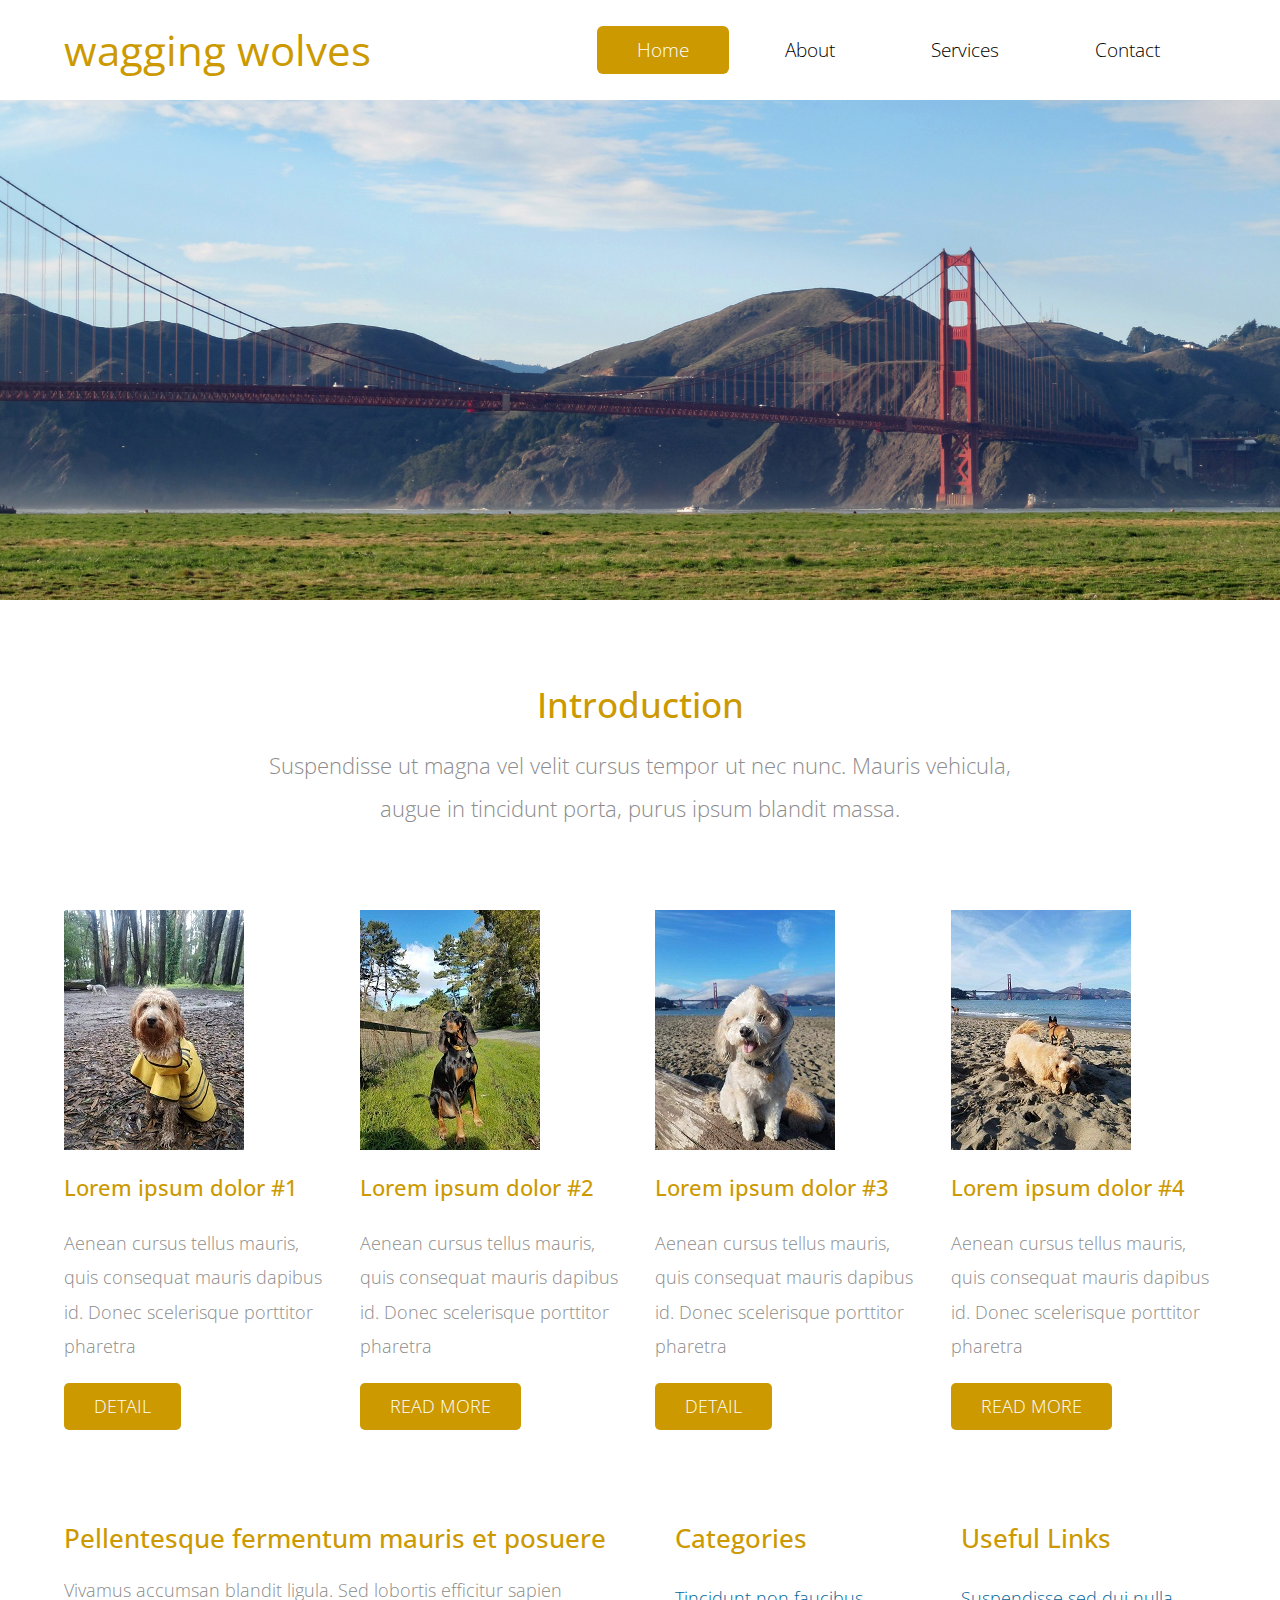
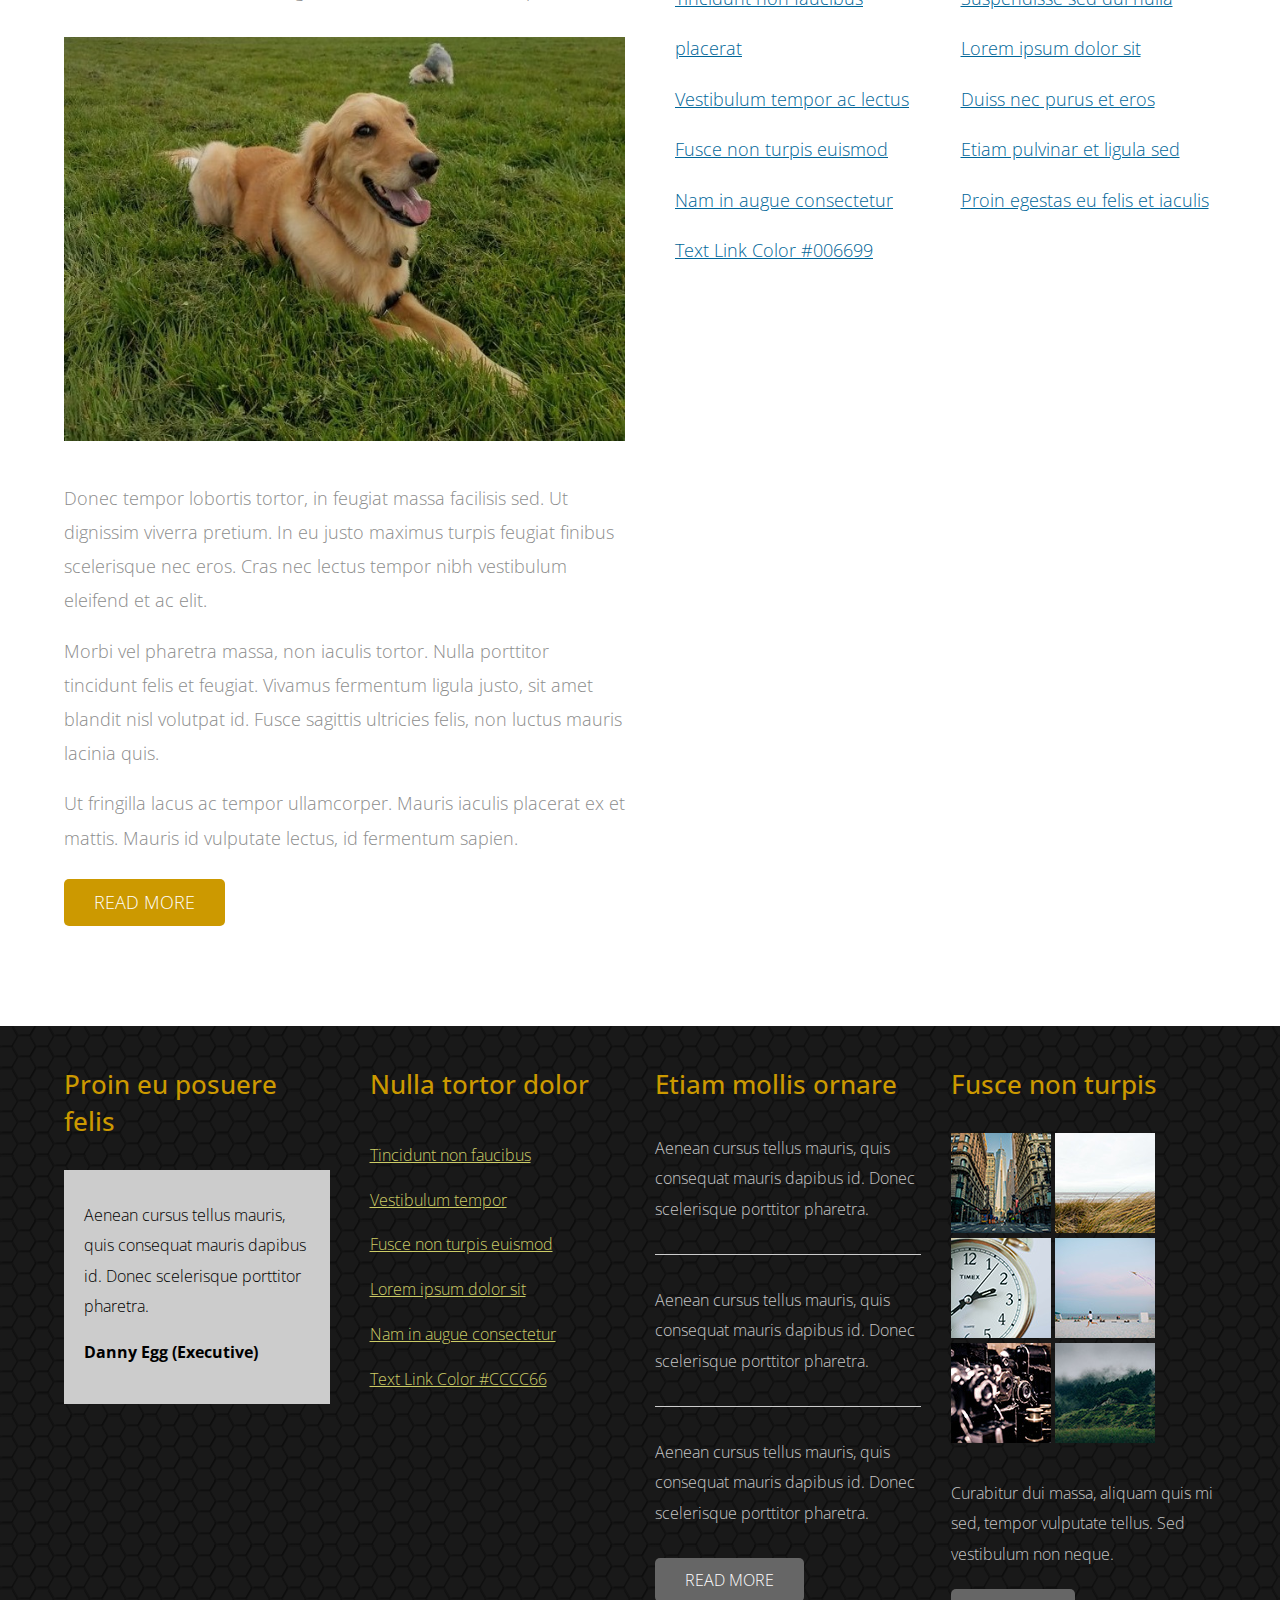
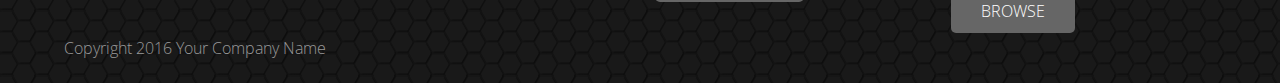
<file: index.html>
<!DOCTYPE html>
<html>
<head>
    <meta charset="utf-8">
    <meta http-equiv="X-UA-Compatible" content="IE=edge">
    <meta name="viewport" content="width=device-width, initial-scale=1">

    <title>Classic - Responsive Bootstrap 4.0 Template</title>
<!--
Classic Template
http://www.templatemo.com/tm-488-classic
-->
    <!-- load stylesheets -->
    <link rel="stylesheet" href="https://fonts.googleapis.com/css?family=Open+Sans:300,400">  <!-- Google web font "Open Sans" -->
    <link rel="stylesheet" href="css/bootstrap.min.css">                                      <!-- Bootstrap style -->
    <link rel="stylesheet" href="css/templatemo-style.css">                                   <!-- Templatemo style -->
    <link rel="stylesheet" href="https://use.fontawesome.com/releases/v5.8.0/css/all.css" integrity="sha384-Mmxa0mLqhmOeaE8vgOSbKacftZcsNYDjQzuCOm6D02luYSzBG8vpaOykv9lFQ51Y" crossorigin="anonymous">



    <!-- HTML5 shim and Respond.js for IE8 support of HTML5 elements and media queries -->
    <!-- WARNING: Respond.js doesn't work if you view the page via file:// -->
        <!--[if lt IE 9]>
          <script src="https://oss.maxcdn.com/html5shiv/3.7.2/html5shiv.min.js"></script>
          <script src="https://oss.maxcdn.com/respond/1.4.2/respond.min.js"></script>
          <![endif]-->
</head>

    <body>

        <div class="tm-header">
            <div class="container-fluid">
                <div class="tm-header-inner">
                    <a href="#" class="navbar-brand tm-site-name"><i class="fas fa-paw"></i> wagging wolves</a>

                    <!-- navbar -->
                    <nav class="navbar tm-main-nav">

                        <button class="navbar-toggler hidden-md-up" type="button" data-toggle="collapse" data-target="#tmNavbar">
                            &#9776;
                        </button>

                        <div class="collapse navbar-toggleable-sm" id="tmNavbar">
                            <ul class="nav navbar-nav">
                                <li class="nav-item active">
                                    <a href="index.html" class="nav-link">Home</a>
                                </li>
                                <li class="nav-item">
                                    <a href="about.html" class="nav-link">About</a>
                                </li>
                                <li class="nav-item">
                                    <a href="services.html" class="nav-link">Services</a>
                                </li>
                                <li class="nav-item">
                                    <a href="contact.html" class="nav-link">Contact</a>
                                </li>
                            </ul>
                        </div>

                    </nav>

                </div>
            </div>
        </div>

        <div class="tm-home-img-container">
            <img src="img/tm-home-img.jpg" alt="Image" class="hidden-lg-up img-fluid">
        </div>

        <section class="tm-section">
            <div class="container-fluid">
                <div class="row">
                    <div class="col-xs-12 col-sm-12 col-md-12 col-lg-12 text-xs-center">
                        <h2 class="tm-gold-text tm-title">Introduction</h2>
                        <p class="tm-subtitle">Suspendisse ut magna vel velit cursus tempor ut nec nunc. Mauris vehicula, augue in tincidunt porta, purus ipsum blandit massa.</p>
                    </div>
                </div>
                <div class="row">
                    <div class="col-xs-12 col-sm-6 col-md-6 col-lg-3 col-xl-3">

                        <div class="tm-content-box">
                            <img src="img/dog_180x240_1.jpg" alt="Image" class="tm-margin-b-20 img-fluid">
                            <h4 class="tm-margin-b-20 tm-gold-text">Lorem ipsum dolor #1</h4>
                            <p class="tm-margin-b-20">Aenean cursus tellus mauris, quis
                            consequat mauris dapibus id. Donec
                            scelerisque porttitor pharetra</p>
                            <a href="#" class="tm-btn text-uppercase">Detail</a>
                        </div>

                    </div>

                    <div class="col-xs-12 col-sm-6 col-md-6 col-lg-3 col-xl-3">

                        <div class="tm-content-box">
                            <img src="img/dog_180x240_2.jpg" alt="Image" class="tm-margin-b-20 img-fluid">
                            <h4 class="tm-margin-b-20 tm-gold-text">Lorem ipsum dolor #2</h4>
                            <p class="tm-margin-b-20">Aenean cursus tellus mauris, quis
                            consequat mauris dapibus id. Donec
                            scelerisque porttitor pharetra</p>
                            <a href="#" class="tm-btn text-uppercase">Read More</a>
                        </div>

                    </div>

                    <div class="col-xs-12 col-sm-6 col-md-6 col-lg-3 col-xl-3">

                        <div class="tm-content-box">
                            <img src="img/dog_180x240_3.jpg" alt="Image" class="tm-margin-b-20 img-fluid">
                            <h4 class="tm-margin-b-20 tm-gold-text">Lorem ipsum dolor #3</h4>
                            <p class="tm-margin-b-20">Aenean cursus tellus mauris, quis
                            consequat mauris dapibus id. Donec
                            scelerisque porttitor pharetra</p>
                            <a href="#" class="tm-btn text-uppercase">Detail</a>
                        </div>

                    </div>

                    <div class="col-xs-12 col-sm-6 col-md-6 col-lg-3 col-xl-3">

                        <div class="tm-content-box">
                            <img src="img/dog_180x240_4.jpg" alt="Image" class="tm-margin-b-20 img-fluid">
                            <h4 class="tm-margin-b-20 tm-gold-text">Lorem ipsum dolor #4</h4>
                            <p class="tm-margin-b-20">Aenean cursus tellus mauris, quis
                            consequat mauris dapibus id. Donec
                            scelerisque porttitor pharetra</p>
                            <a href="#" class="tm-btn text-uppercase">Read More</a>
                        </div>

                    </div>
                </div> <!-- row -->

                <div class="row tm-margin-t-big">
                    <div class="col-xs-12 col-sm-12 col-md-12 col-lg-6 col-xl-6">
                        <div class="tm-2-col-left">

                            <h3 class="tm-gold-text tm-title">Pellentesque fermentum mauris et posuere</h3>
                            <p class="tm-margin-b-30">Vivamus accumsan blandit ligula. Sed lobortis efficitur sapien</p>
                            <img src="img/dog_660x475.jpg" alt="Image" class="tm-margin-b-40 img-fluid">
                            <p>
                                Donec tempor lobortis tortor, in feugiat massa facilisis sed. Ut dignissim viverra pretium. In eu justo maximus turpis feugiat finibus scelerisque nec eros. Cras nec lectus tempor nibh vestibulum eleifend et ac elit.
                            </p>
                            <p>Morbi vel pharetra massa, non iaculis tortor. Nulla porttitor tincidunt felis et feugiat. Vivamus fermentum ligula justo, sit amet blandit nisl volutpat id. Fusce sagittis ultricies felis, non luctus mauris lacinia quis.</p>
                            <p class="m-b-2"> Ut fringilla lacus ac tempor ullamcorper. Mauris iaculis placerat ex et mattis. Mauris id vulputate lectus, id fermentum sapien.
                            </p>
                            <a href="#" class="tm-btn text-uppercase">Read More</a>

                        </div>
                    </div>

                    <div class="col-xs-12 col-sm-12 col-md-12 col-lg-6 col-xl-6">

                        <div class="tm-2-col-right">

                            <div class="tm-2-rows-md-swap">
                                <div class="tm-overflow-auto row tm-2-rows-md-down-2">
                                    <div class="col-xs-12 col-sm-6 col-md-6 col-lg-6 col-xl-6">
                                        <h3 class="tm-gold-text tm-title">
                                            Categories
                                        </h3>
                                        <nav>
                                            <ul class="nav">
                                                <li><a href="#" class="tm-text-link">Tincidunt non faucibus placerat</a></li>
                                                <li><a href="#" class="tm-text-link">Vestibulum tempor ac lectus</a></li>
                                                <li><a href="#" class="tm-text-link">Fusce non turpis euismod</a></li>
                                                <li><a href="#" class="tm-text-link">Nam in augue consectetur</a></li>
                                                <li><a href="#" class="tm-text-link">Text Link Color #006699</a></li>
                                            </ul>
                                        </nav>
                                    </div> <!-- col -->

                                    <div class="col-xs-12 col-sm-6 col-md-6 col-lg-6 col-xl-6 tm-xs-m-t">
                                        <h3 class="tm-gold-text tm-title">
                                            Useful Links
                                        </h3>
                                        <nav>
                                            <ul class="nav">
                                                <li><a href="#" class="tm-text-link">Suspendisse sed dui nulla</a></li>
                                                <li><a href="#" class="tm-text-link">Lorem ipsum dolor sit</a></li>
                                                <li><a href="#" class="tm-text-link">Duiss nec purus et eros</a></li>
                                                <li><a href="#" class="tm-text-link">Etiam pulvinar et ligula sed</a></li>
                                                <li><a href="#" class="tm-text-link">Proin egestas eu felis et iaculis</a></li>
                                            </ul>
                                        </nav>
                                    </div> <!-- col -->
                                </div>


                            </div>

                        </div>

                    </div>
                </div> <!-- row -->

            </div>
        </section>

        <footer class="tm-footer">
            <div class="container-fluid">
                <div class="row">

                    <div class="col-xs-12 col-sm-6 col-md-6 col-lg-3 col-xl-3">

                        <div class="tm-footer-content-box">
                            <h3 class="tm-gold-text tm-title tm-footer-content-box-title">Proin eu posuere felis</h3>
                            <div class="tm-gray-bg">
                                <p>Aenean cursus tellus mauris, quis consequat mauris dapibus id. Donec scelerisque porttitor pharetra.</p>
                                <p><strong>Danny Egg (Executive)</strong></p>
                            </div>
                        </div>

                    </div>

                    <div class="col-xs-12 col-sm-6 col-md-6 col-lg-3 col-xl-3">
                        <div class="tm-footer-content-box tm-footer-links-container">

                            <h3 class="tm-gold-text tm-title tm-footer-content-box-title">Nulla tortor dolor</h3>
                            <nav>
                                <ul class="nav">
                                    <li><a href="#" class="tm-footer-link">Tincidunt non faucibus</a></li>
                                    <li><a href="#" class="tm-footer-link">Vestibulum tempor</a></li>
                                    <li><a href="#" class="tm-footer-link">Fusce non turpis euismod</a></li>
                                    <li><a href="#" class="tm-footer-link">Lorem ipsum dolor sit</a></li>
                                    <li><a href="#" class="tm-footer-link">Nam in augue consectetur</a></li>
                                    <li><a href="#" class="tm-footer-link">Text Link Color #CCCC66</a></li>
                                </ul>
                            </nav>

                        </div>

                    </div>

                    <!-- Add the extra clearfix for only the required viewport
                        http://stackoverflow.com/questions/24590222/bootstrap-3-grid-with-different-height-in-each-item-is-it-solvable-using-only
                    -->
                    <div class="clearfix hidden-lg-up"></div>

                    <div class="col-xs-12 col-sm-6 col-md-6 col-lg-3 col-xl-3">

                        <div class="tm-footer-content-box">

                            <h3 class="tm-gold-text tm-title tm-footer-content-box-title">Etiam mollis ornare</h3>
                            <p class="tm-margin-b-30">Aenean cursus tellus mauris, quis consequat mauris dapibus id. Donec scelerisque porttitor pharetra.</p><hr class="tm-margin-b-30">
                            <p class="tm-margin-b-30">Aenean cursus tellus mauris, quis consequat mauris dapibus id. Donec scelerisque porttitor pharetra.</p><hr class="tm-margin-b-30">
                            <p class="tm-margin-b-30">Aenean cursus tellus mauris, quis consequat mauris dapibus id. Donec scelerisque porttitor pharetra.</p>
                            <a href="#" class="tm-btn tm-btn-gray text-uppercase">Read More</a>

                        </div>

                    </div>

                    <div class="col-xs-12 col-sm-6 col-md-6 col-lg-3 col-xl-3">

                        <div class="tm-footer-content-box">

                            <h3 class="tm-gold-text tm-title tm-footer-content-box-title">Fusce non turpis</h3>
                            <div class="tm-margin-b-30">
                                <img src="img/tm-img-100x100-1.jpg" alt="Image" class="tm-footer-thumbnail">
                                <img src="img/tm-img-100x100-2.jpg" alt="Image" class="tm-footer-thumbnail">
                                <img src="img/tm-img-100x100-3.jpg" alt="Image" class="tm-footer-thumbnail">
                                <img src="img/tm-img-100x100-4.jpg" alt="Image" class="tm-footer-thumbnail">
                                <img src="img/tm-img-100x100-5.jpg" alt="Image" class="tm-footer-thumbnail">
                                <img src="img/tm-img-100x100-6.jpg" alt="Image" class="tm-footer-thumbnail">
                            </div>
                            <p class="tm-margin-b-20">Curabitur dui massa, aliquam quis mi sed, tempor vulputate tellus. Sed vestibulum non neque.</p>
                            <a href="#" class="tm-btn tm-btn-gray text-uppercase">Browse</a>

                        </div>

                    </div>


                </div>

                <div class="row">
                    <div class="col-xs-12 tm-copyright-col">
                        <p class="tm-copyright-text">Copyright 2016 Your Company Name</p>
                    </div>
                </div>
            </div>
        </footer>

        <!-- load JS files -->
        <script src="js/jquery-1.11.3.min.js"></script>             <!-- jQuery (https://jquery.com/download/) -->
        <script src="https://www.atlasestateagents.co.uk/javascript/tether.min.js"></script> <!-- Tether for Bootstrap, http://stackoverflow.com/questions/34567939/how-to-fix-the-error-error-bootstrap-tooltips-require-tether-http-github-h -->
        <script src="js/bootstrap.min.js"></script>                 <!-- Bootstrap (http://v4-alpha.getbootstrap.com/) -->

</body>
</html>
</file>
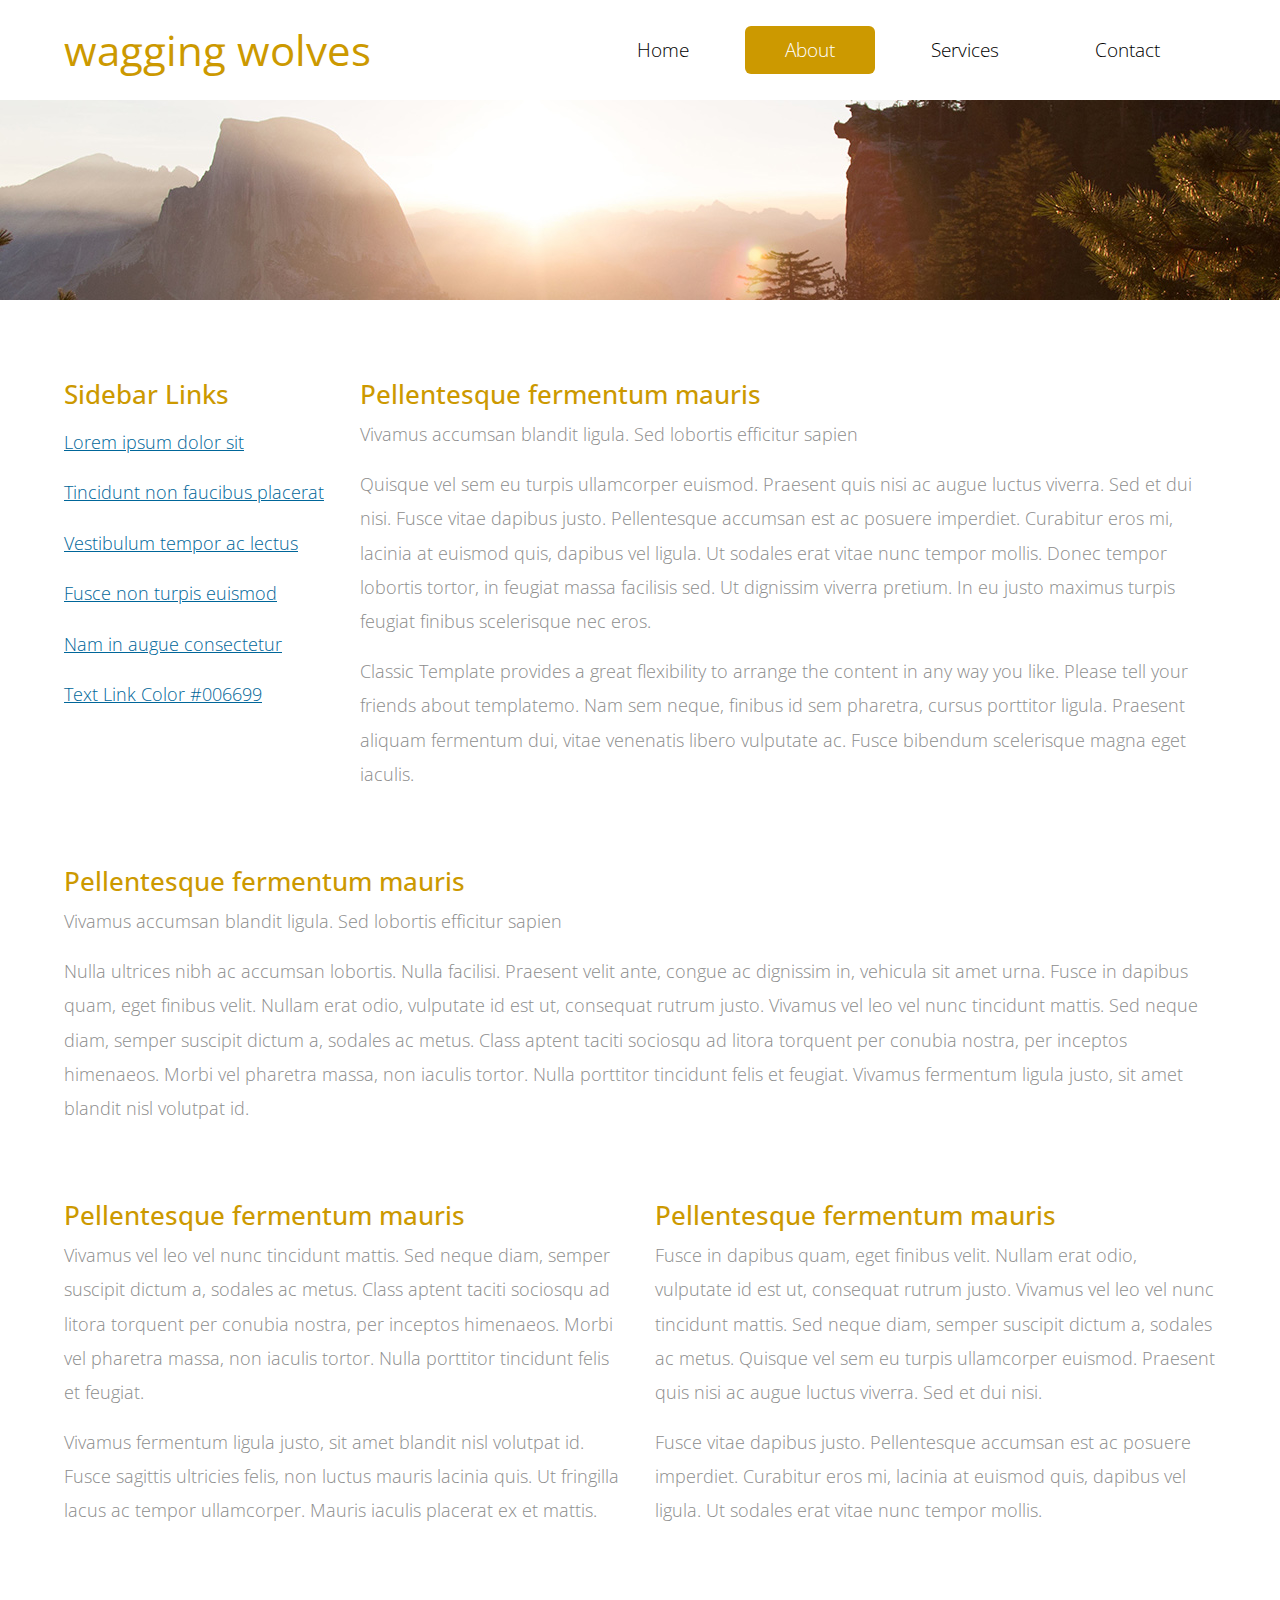
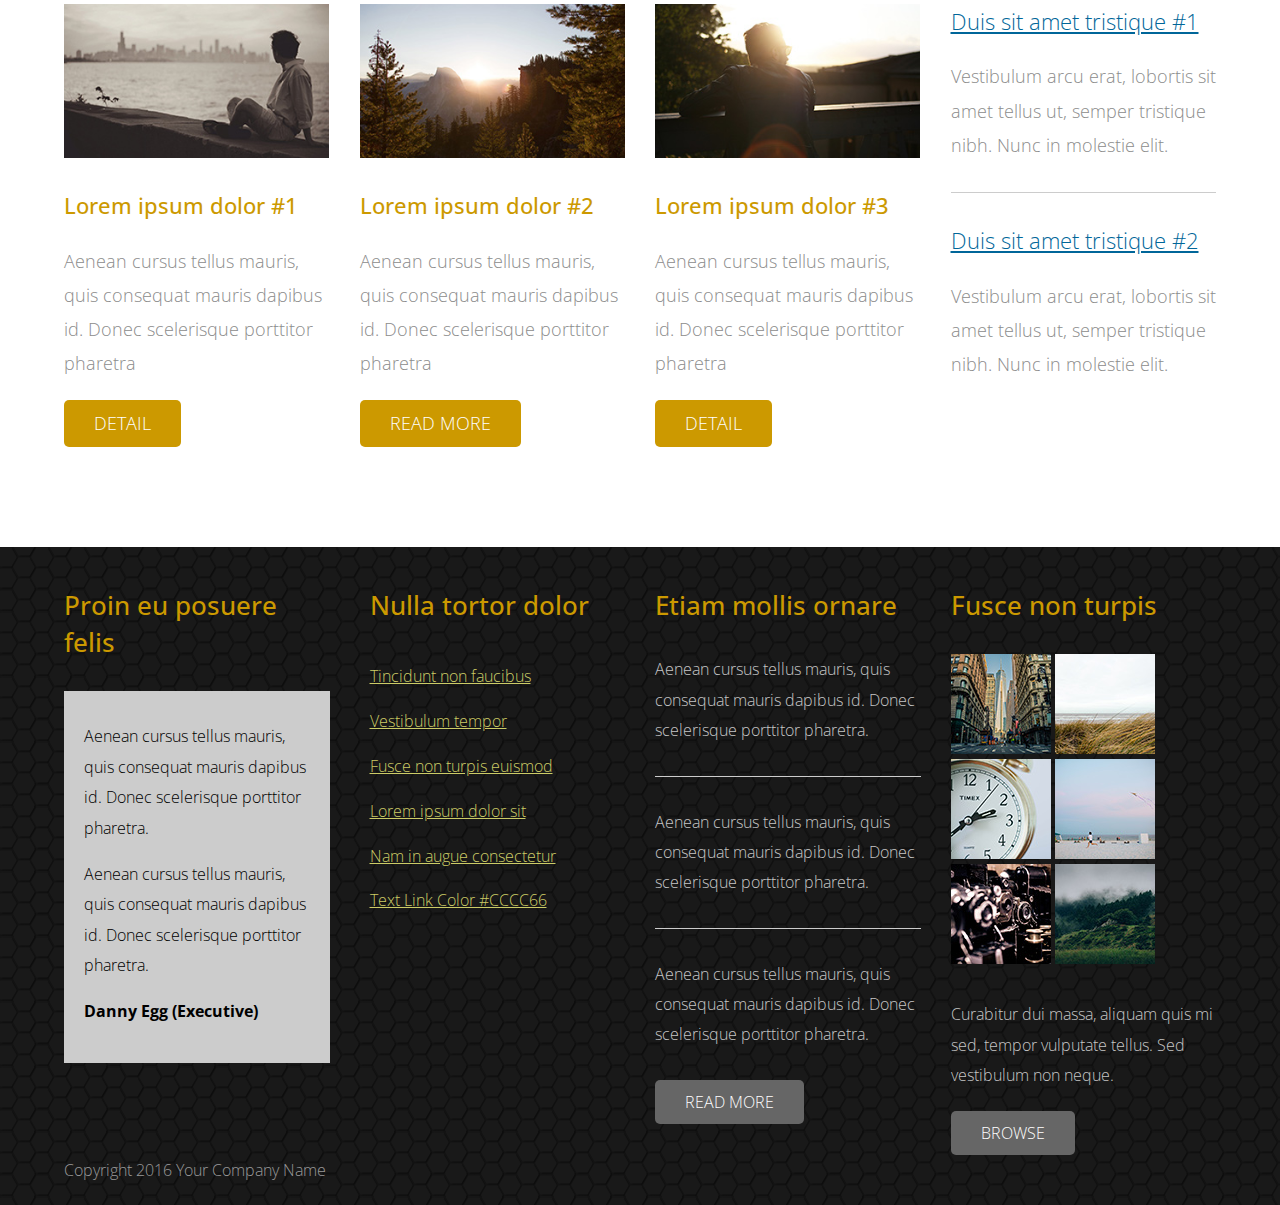
<file: about.html>
<!DOCTYPE html>
<html>
<head>
    <meta charset="utf-8">
    <meta http-equiv="X-UA-Compatible" content="IE=edge">
    <meta name="viewport" content="width=device-width, initial-scale=1">

    <title>Classic - About Page</title>
<!--
Classic Template
http://www.templatemo.com/tm-488-classic
-->
    <!-- load stylesheets -->
    <link rel="stylesheet" href="https://fonts.googleapis.com/css?family=Open+Sans:300,400">  <!-- Google web font "Open Sans" -->
    <link rel="stylesheet" href="css/bootstrap.min.css">                                      <!-- Bootstrap style -->
    <link rel="stylesheet" href="css/templatemo-style.css">                                   <!-- Templatemo style -->
    <link rel="stylesheet" href="https://use.fontawesome.com/releases/v5.8.0/css/all.css" integrity="sha384-Mmxa0mLqhmOeaE8vgOSbKacftZcsNYDjQzuCOm6D02luYSzBG8vpaOykv9lFQ51Y" crossorigin="anonymous">

    <!-- HTML5 shim and Respond.js for IE8 support of HTML5 elements and media queries -->
    <!-- WARNING: Respond.js doesn't work if you view the page via file:// -->
        <!--[if lt IE 9]>
          <script src="https://oss.maxcdn.com/html5shiv/3.7.2/html5shiv.min.js"></script>
          <script src="https://oss.maxcdn.com/respond/1.4.2/respond.min.js"></script>
          <![endif]-->
</head>

    <body>

        <div class="tm-header">
            <div class="container-fluid">
                <div class="tm-header-inner">
                    <a href="#" class="navbar-brand tm-site-name"><i class="fas fa-paw"></i> wagging wolves</a>

                    <!-- navbar -->
                    <nav class="navbar tm-main-nav">

                        <button class="navbar-toggler hidden-md-up" type="button" data-toggle="collapse" data-target="#tmNavbar">
                            &#9776;
                        </button>

                        <div class="collapse navbar-toggleable-sm" id="tmNavbar">
                            <ul class="nav navbar-nav">
                                <li class="nav-item">
                                    <a href="index.html" class="nav-link">Home</a>
                                </li>
                                <li class="nav-item active">
                                    <a href="about.html" class="nav-link">About</a>
                                </li>
                                <li class="nav-item">
                                    <a href="services.html" class="nav-link">Services</a>
                                </li>
                                <li class="nav-item">
                                    <a href="contact.html" class="nav-link">Contact</a>
                                </li>
                            </ul>
                        </div>

                    </nav>

                </div>
            </div>
        </div>

        <div class="tm-about-img-container">
        </div>

        <section class="tm-section">
            <div class="container-fluid">
                <div class="row tm-2-rows-sm-swap">
                    <div class="col-xs-12 col-sm-12 col-md-4 col-lg-3 col-xl-3 tm-2-rows-sm-down-2">

                        <h3 class="tm-gold-text">Sidebar Links</h3>

                        <nav>
                            <ul class="nav">
                                <li><a href="#" class="tm-text-link">Lorem ipsum dolor sit</a></li>
                                <li><a href="#" class="tm-text-link">Tincidunt non faucibus placerat</a></li>
                                <li><a href="#" class="tm-text-link">Vestibulum tempor ac lectus</a></li>
                                <li><a href="#" class="tm-text-link">Fusce non turpis euismod</a></li>
                                <li><a href="#" class="tm-text-link">Nam in augue consectetur</a></li>
                                <li><a href="#" class="tm-text-link">Text Link Color #006699</a></li>
                            </ul>
                        </nav>

                    </div>

                    <div class="col-xs-12 col-sm-12 col-md-8 col-lg-9 col-xl-9 tm-2-rows-sm-down-1">
                        <h3 class="tm-gold-text">Pellentesque fermentum mauris</h3>
                        <p>Vivamus accumsan blandit ligula. Sed lobortis efficitur sapien</p>
                        <p>Quisque vel sem eu turpis ullamcorper euismod. Praesent quis nisi ac augue luctus viverra. Sed et dui nisi. Fusce vitae dapibus justo. Pellentesque accumsan est ac posuere imperdiet. Curabitur eros mi, lacinia at euismod quis, dapibus vel ligula. Ut sodales erat vitae nunc tempor mollis. Donec tempor lobortis tortor, in feugiat massa facilisis sed. Ut dignissim viverra pretium. In eu justo maximus turpis feugiat finibus scelerisque nec eros.</p>
                        <p>
                        Classic Template provides a great flexibility to arrange the content in any way you like. Please tell your friends about templatemo. Nam sem neque, finibus id sem pharetra, cursus porttitor ligula. Praesent aliquam fermentum dui, vitae venenatis libero vulputate ac. Fusce bibendum scelerisque magna eget iaculis.</p>
                    </div>
                </div>

                <div class="row tm-margin-t-mid">
                    <div class="col-xs-12">
                        <h3 class="tm-gold-text">Pellentesque fermentum mauris</h3>
                        <p>Vivamus accumsan blandit ligula. Sed lobortis efficitur sapien</p>
                        <p>Nulla ultrices nibh ac accumsan lobortis. Nulla facilisi. Praesent velit ante, congue ac dignissim in, vehicula sit amet urna. Fusce in dapibus quam, eget finibus velit. Nullam erat odio, vulputate id est ut, consequat rutrum justo. Vivamus vel leo vel nunc tincidunt mattis. Sed neque diam, semper suscipit dictum a, sodales ac metus. Class aptent taciti sociosqu ad litora torquent per conubia nostra, per inceptos himenaeos. Morbi vel pharetra massa, non iaculis tortor. Nulla porttitor tincidunt felis et feugiat. Vivamus fermentum ligula justo, sit amet blandit nisl volutpat id.</p>
                    </div>
                </div>

                <div class="row tm-margin-t-mid">
                    <div class="col-xs-12 col-sm-12 col-md-6 col-lg-6 col-xl-6 tm-sm-m-b">
                        <h3 class="tm-gold-text">Pellentesque fermentum mauris</h3>
                        <p>Vivamus vel leo vel nunc tincidunt mattis. Sed neque diam, semper suscipit dictum a, sodales ac metus. Class aptent taciti sociosqu ad litora torquent per conubia nostra, per inceptos himenaeos. Morbi vel pharetra massa, non iaculis tortor. Nulla porttitor tincidunt felis et feugiat.</p>
                        <p>Vivamus fermentum ligula justo, sit amet blandit nisl volutpat id. Fusce sagittis ultricies felis, non luctus mauris lacinia quis. Ut fringilla lacus ac tempor ullamcorper. Mauris iaculis placerat ex et mattis.</p>
                    </div>

                    <div class="col-xs-12 col-sm-12 col-md-6 col-lg-6 col-xl-6">
                        <h3 class="tm-gold-text">Pellentesque fermentum mauris</h3>
                        <p>
                            Fusce in dapibus quam, eget finibus velit. Nullam erat odio, vulputate id est ut, consequat rutrum justo. Vivamus vel leo vel nunc tincidunt mattis. Sed neque diam, semper suscipit dictum a, sodales ac metus. Quisque vel sem eu turpis ullamcorper euismod. Praesent quis nisi ac augue luctus viverra. Sed et dui nisi.
                        </p>
                        <p>
                            Fusce vitae dapibus justo. Pellentesque accumsan est ac posuere imperdiet. Curabitur eros mi, lacinia at euismod quis, dapibus vel ligula. Ut sodales erat vitae nunc tempor mollis.
                        </p>
                    </div>

                </div>

                <div class="row tm-margin-t-mid">
                    <div class="col-xs-12 col-sm-6 col-md-3 col-lg-3 col-xl-3">

                        <div class="tm-content-box">
                            <img src="img/tm-img-310x180-1.jpg" alt="Image" class="tm-margin-b-30 img-fluid">
                            <h4 class="tm-margin-b-20 tm-gold-text">Lorem ipsum dolor #1</h4>
                            <p class="tm-margin-b-20">Aenean cursus tellus mauris, quis
                            consequat mauris dapibus id. Donec
                            scelerisque porttitor pharetra</p>
                            <a href="#" class="tm-btn text-uppercase">Detail</a>
                        </div>

                    </div>

                    <div class="col-xs-12 col-sm-6 col-md-3 col-lg-3 col-xl-3">

                        <div class="tm-content-box">
                            <img src="img/tm-img-310x180-2.jpg" alt="Image" class="tm-margin-b-30 img-fluid">
                            <h4 class="tm-margin-b-20 tm-gold-text">Lorem ipsum dolor #2</h4>
                            <p class="tm-margin-b-20">Aenean cursus tellus mauris, quis
                            consequat mauris dapibus id. Donec
                            scelerisque porttitor pharetra</p>
                            <a href="#" class="tm-btn text-uppercase">Read More</a>
                        </div>

                    </div>

                    <div class="col-xs-12 col-sm-6 col-md-3 col-lg-3 col-xl-3">

                        <div class="tm-content-box">
                            <img src="img/tm-img-310x180-3.jpg" alt="Image" class="tm-margin-b-30 img-fluid">
                            <h4 class="tm-margin-b-20 tm-gold-text">Lorem ipsum dolor #3</h4>
                            <p class="tm-margin-b-20">Aenean cursus tellus mauris, quis
                            consequat mauris dapibus id. Donec
                            scelerisque porttitor pharetra</p>
                            <a href="#" class="tm-btn text-uppercase">Detail</a>
                        </div>

                    </div>

                    <div class="col-xs-12 col-sm-6 col-md-3 col-lg-3 col-xl-3">

                        <div class="tm-content-box tm-margin-b-30">
                            <a href="#" class="tm-text-link"><h4 class="tm-margin-b-20 tm-thin-font">Duis sit amet tristique #1</h4></a>
                            <p class="tm-margin-b-30">Vestibulum arcu erat, lobortis sit amet tellus ut, semper tristique nibh. Nunc in molestie elit.</p><hr>
                        </div>
                        <div class="tm-content-box">
                            <a href="#" class="tm-text-link"><h4 class="tm-margin-b-20 tm-thin-font">Duis sit amet tristique #2</h4></a>
                            <p>Vestibulum arcu erat, lobortis sit amet tellus ut, semper tristique nibh. Nunc in molestie elit.</p>
                        </div>

                    </div>
                </div> <!-- row -->

            </div>
        </section>

        <footer class="tm-footer">
            <div class="container-fluid">
                <div class="row">

                    <div class="col-xs-12 col-sm-6 col-md-6 col-lg-3 col-xl-3">

                        <div class="tm-footer-content-box">
                            <h3 class="tm-gold-text tm-title tm-footer-content-box-title">Proin eu posuere felis</h3>
                            <div class="tm-gray-bg">
                                <p>Aenean cursus tellus mauris, quis consequat mauris dapibus id. Donec scelerisque porttitor pharetra.</p>
                                <p>Aenean cursus tellus mauris, quis consequat mauris dapibus id. Donec scelerisque porttitor pharetra.</p>
                                <p><strong>Danny Egg (Executive)</strong></p>
                            </div>
                        </div>

                    </div>

                    <div class="col-xs-12 col-sm-6 col-md-6 col-lg-3 col-xl-3">
                        <div class="tm-footer-content-box tm-footer-links-container">

                            <h3 class="tm-gold-text tm-title tm-footer-content-box-title">Nulla tortor dolor</h3>
                            <nav>
                                <ul class="nav">
                                    <li><a href="#" class="tm-footer-link">Tincidunt non faucibus</a></li>
                                    <li><a href="#" class="tm-footer-link">Vestibulum tempor</a></li>
                                    <li><a href="#" class="tm-footer-link">Fusce non turpis euismod</a></li>
                                    <li><a href="#" class="tm-footer-link">Lorem ipsum dolor sit</a></li>
                                    <li><a href="#" class="tm-footer-link">Nam in augue consectetur</a></li>
                                    <li><a href="#" class="tm-footer-link">Text Link Color #CCCC66</a></li>
                                </ul>
                            </nav>

                        </div>

                    </div>

                    <!-- Add the extra clearfix for only the required viewport
                        http://stackoverflow.com/questions/24590222/bootstrap-3-grid-with-different-height-in-each-item-is-it-solvable-using-only
                    -->
                    <div class="clearfix hidden-lg-up"></div>

                    <div class="col-xs-12 col-sm-6 col-md-6 col-lg-3 col-xl-3">

                        <div class="tm-footer-content-box">

                            <h3 class="tm-gold-text tm-title tm-footer-content-box-title">Etiam mollis ornare</h3>
                            <p class="tm-margin-b-30">Aenean cursus tellus mauris, quis consequat mauris dapibus id. Donec scelerisque porttitor pharetra.</p><hr class="tm-margin-b-30">
                            <p class="tm-margin-b-30">Aenean cursus tellus mauris, quis consequat mauris dapibus id. Donec scelerisque porttitor pharetra.</p><hr class="tm-margin-b-30">
                            <p class="tm-margin-b-30">Aenean cursus tellus mauris, quis consequat mauris dapibus id. Donec scelerisque porttitor pharetra.</p>
                            <a href="#" class="tm-btn tm-btn-gray text-uppercase">Read More</a>

                        </div>

                    </div>

                    <div class="col-xs-12 col-sm-6 col-md-6 col-lg-3 col-xl-3">

                        <div class="tm-footer-content-box">

                            <h3 class="tm-gold-text tm-title tm-footer-content-box-title">Fusce non turpis</h3>
                            <div class="tm-margin-b-30">
                                <img src="img/tm-img-100x100-1.jpg" alt="Image" class="tm-footer-thumbnail">
                                <img src="img/tm-img-100x100-2.jpg" alt="Image" class="tm-footer-thumbnail">
                                <img src="img/tm-img-100x100-3.jpg" alt="Image" class="tm-footer-thumbnail">
                                <img src="img/tm-img-100x100-4.jpg" alt="Image" class="tm-footer-thumbnail">
                                <img src="img/tm-img-100x100-5.jpg" alt="Image" class="tm-footer-thumbnail">
                                <img src="img/tm-img-100x100-6.jpg" alt="Image" class="tm-footer-thumbnail">
                            </div>
                            <p class="tm-margin-b-20">Curabitur dui massa, aliquam quis mi sed, tempor vulputate tellus. Sed vestibulum non neque.</p>
                            <a href="#" class="tm-btn tm-btn-gray text-uppercase">Browse</a>

                        </div>

                    </div>


                </div>

                <div class="row">
                    <div class="col-xs-12 tm-copyright-col">
                        <p class="tm-copyright-text">Copyright 2016 Your Company Name</p>
                    </div>
                </div>
            </div>
        </footer>

        <!-- load JS files -->
        <script src="js/jquery-1.11.3.min.js"></script>             <!-- jQuery (https://jquery.com/download/) -->
        <script src="https://www.atlasestateagents.co.uk/javascript/tether.min.js"></script> <!-- Tether for Bootstrap, http://stackoverflow.com/questions/34567939/how-to-fix-the-error-error-bootstrap-tooltips-require-tether-http-github-h -->
        <script src="js/bootstrap.min.js"></script>                 <!-- Bootstrap (http://v4-alpha.getbootstrap.com/) -->

</body>
</html>
</file>
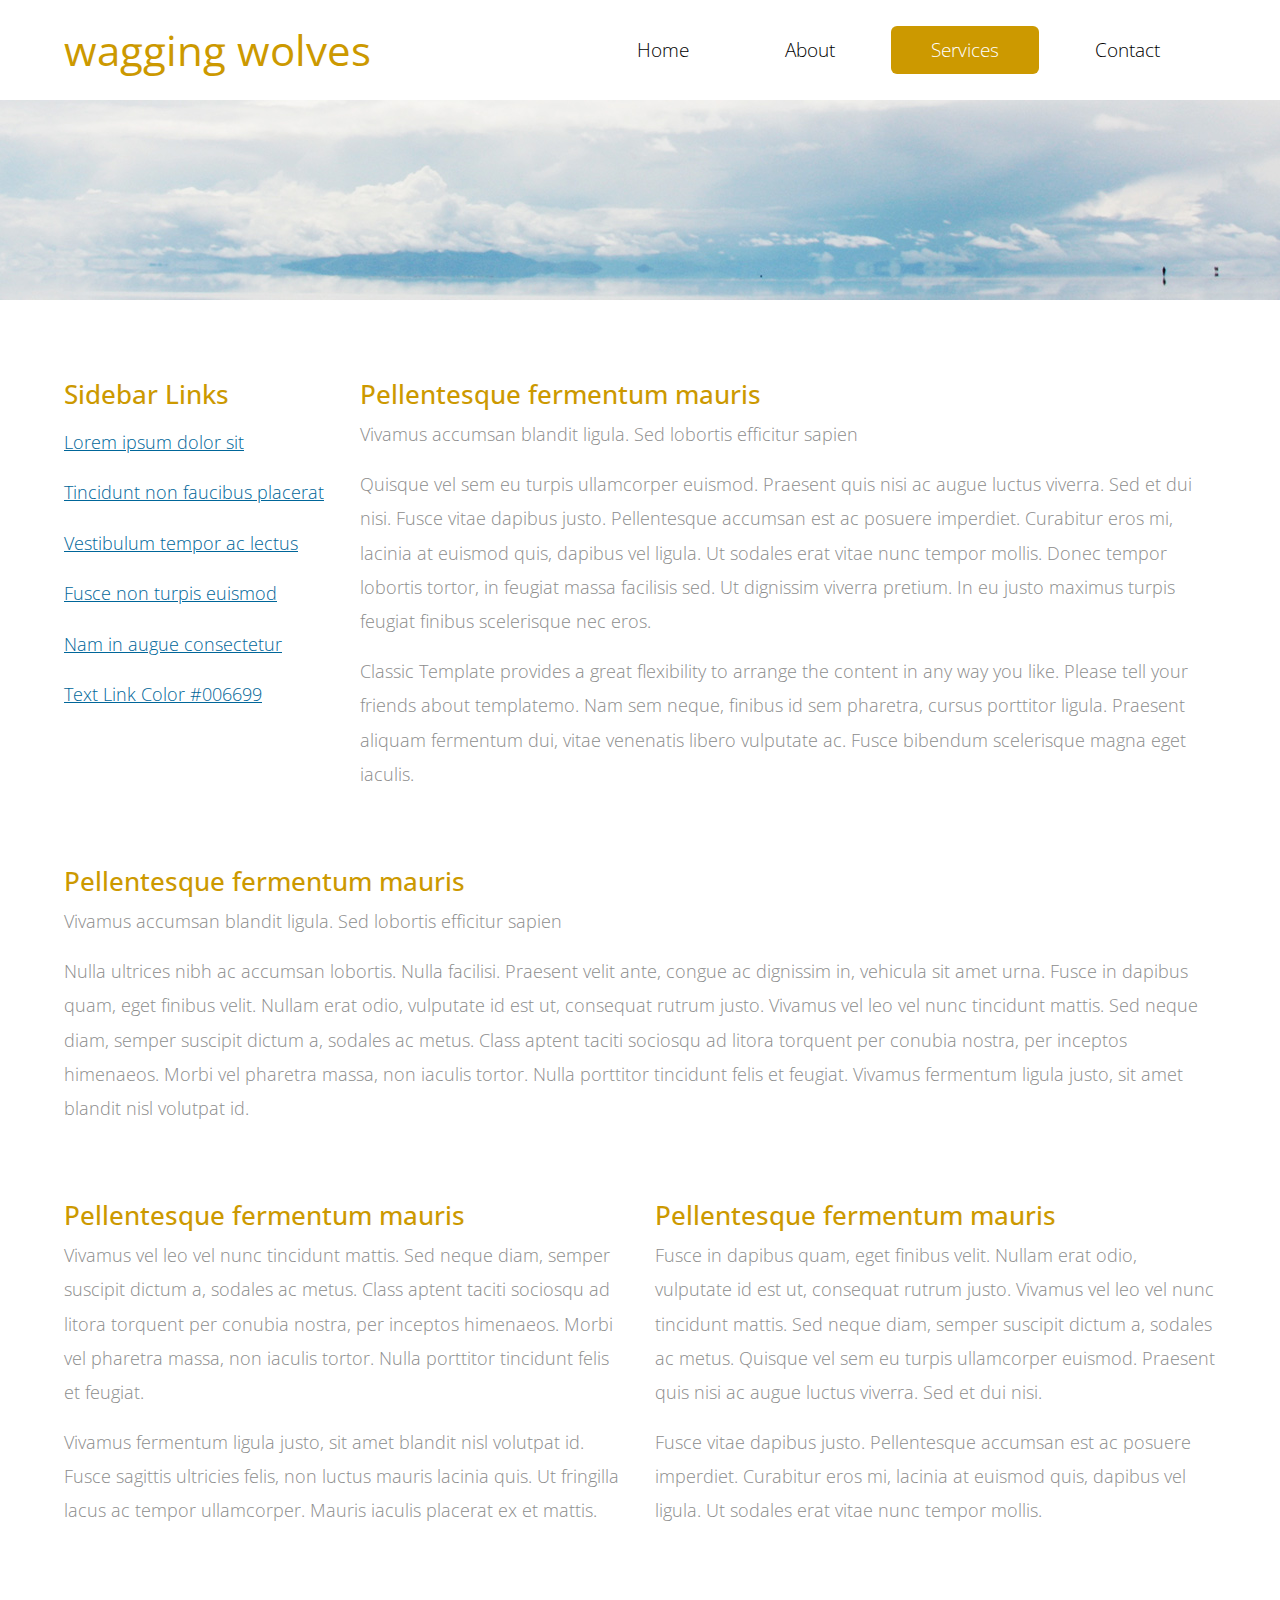
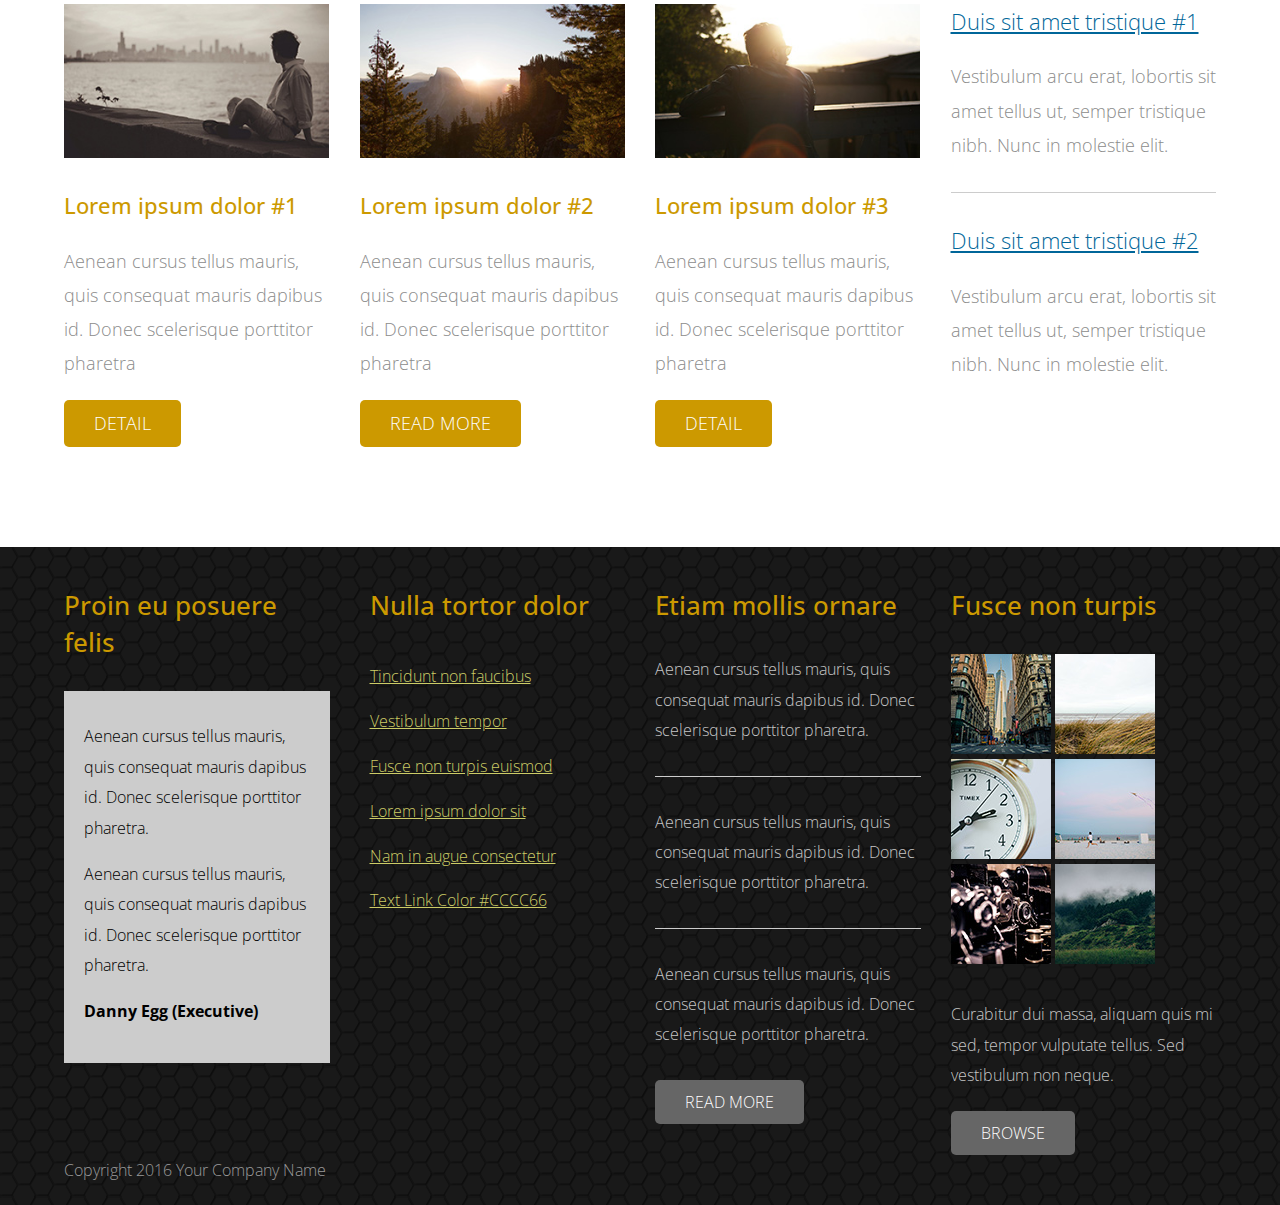
<file: services.html>
<!DOCTYPE html>
<html>
<head>
    <meta charset="utf-8">
    <meta http-equiv="X-UA-Compatible" content="IE=edge">
    <meta name="viewport" content="width=device-width, initial-scale=1">

    <title>Classic - About Page</title>
<!--
Classic Template
http://www.templatemo.com/tm-488-classic
-->
    <!-- load stylesheets -->
    <link rel="stylesheet" href="https://fonts.googleapis.com/css?family=Open+Sans:300,400">  <!-- Google web font "Open Sans" -->
    <link rel="stylesheet" href="css/bootstrap.min.css">                                      <!-- Bootstrap style -->
    <link rel="stylesheet" href="css/templatemo-style.css">                                   <!-- Templatemo style -->
    <link rel="stylesheet" href="https://use.fontawesome.com/releases/v5.8.0/css/all.css" integrity="sha384-Mmxa0mLqhmOeaE8vgOSbKacftZcsNYDjQzuCOm6D02luYSzBG8vpaOykv9lFQ51Y" crossorigin="anonymous">

    <!-- HTML5 shim and Respond.js for IE8 support of HTML5 elements and media queries -->
    <!-- WARNING: Respond.js doesn't work if you view the page via file:// -->
        <!--[if lt IE 9]>
          <script src="https://oss.maxcdn.com/html5shiv/3.7.2/html5shiv.min.js"></script>
          <script src="https://oss.maxcdn.com/respond/1.4.2/respond.min.js"></script>
          <![endif]-->
</head>

    <body>

        <div class="tm-header">
            <div class="container-fluid">
                <div class="tm-header-inner">
                    <a href="#" class="navbar-brand tm-site-name"><i class="fas fa-paw"></i> wagging wolves</a>

                    <!-- navbar -->
                    <nav class="navbar tm-main-nav">

                        <button class="navbar-toggler hidden-md-up" type="button" data-toggle="collapse" data-target="#tmNavbar">
                            &#9776;
                        </button>

                        <div class="collapse navbar-toggleable-sm" id="tmNavbar">
                            <ul class="nav navbar-nav">
                                <li class="nav-item">
                                    <a href="index.html" class="nav-link">Home</a>
                                </li>
                                <li class="nav-item">
                                    <a href="about.html" class="nav-link">About</a>
                                </li>
                                <li class="nav-item active">
                                    <a href="services.html" class="nav-link">Services</a>
                                </li>
                                <li class="nav-item">
                                    <a href="contact.html" class="nav-link">Contact</a>
                                </li>
                            </ul>
                        </div>

                    </nav>

                </div>
            </div>
        </div>

        <div class="tm-blog-img-container">

        </div>

        <section class="tm-section">
            <div class="container-fluid">
                <div class="row tm-2-rows-sm-swap">
                    <div class="col-xs-12 col-sm-12 col-md-4 col-lg-3 col-xl-3 tm-2-rows-sm-down-2">

                        <h3 class="tm-gold-text">Sidebar Links</h3>

                        <nav>
                            <ul class="nav">
                                <li><a href="#" class="tm-text-link">Lorem ipsum dolor sit</a></li>
                                <li><a href="#" class="tm-text-link">Tincidunt non faucibus placerat</a></li>
                                <li><a href="#" class="tm-text-link">Vestibulum tempor ac lectus</a></li>
                                <li><a href="#" class="tm-text-link">Fusce non turpis euismod</a></li>
                                <li><a href="#" class="tm-text-link">Nam in augue consectetur</a></li>
                                <li><a href="#" class="tm-text-link">Text Link Color #006699</a></li>
                            </ul>
                        </nav>

                    </div>

                    <div class="col-xs-12 col-sm-12 col-md-8 col-lg-9 col-xl-9 tm-2-rows-sm-down-1">
                        <h3 class="tm-gold-text">Pellentesque fermentum mauris</h3>
                        <p>Vivamus accumsan blandit ligula. Sed lobortis efficitur sapien</p>
                        <p>Quisque vel sem eu turpis ullamcorper euismod. Praesent quis nisi ac augue luctus viverra. Sed et dui nisi. Fusce vitae dapibus justo. Pellentesque accumsan est ac posuere imperdiet. Curabitur eros mi, lacinia at euismod quis, dapibus vel ligula. Ut sodales erat vitae nunc tempor mollis. Donec tempor lobortis tortor, in feugiat massa facilisis sed. Ut dignissim viverra pretium. In eu justo maximus turpis feugiat finibus scelerisque nec eros.</p>
                        <p>
                        Classic Template provides a great flexibility to arrange the content in any way you like. Please tell your friends about templatemo. Nam sem neque, finibus id sem pharetra, cursus porttitor ligula. Praesent aliquam fermentum dui, vitae venenatis libero vulputate ac. Fusce bibendum scelerisque magna eget iaculis.</p>
                    </div>
                </div>

                <div class="row tm-margin-t-mid">
                    <div class="col-xs-12">
                        <h3 class="tm-gold-text">Pellentesque fermentum mauris</h3>
                        <p>Vivamus accumsan blandit ligula. Sed lobortis efficitur sapien</p>
                        <p>Nulla ultrices nibh ac accumsan lobortis. Nulla facilisi. Praesent velit ante, congue ac dignissim in, vehicula sit amet urna. Fusce in dapibus quam, eget finibus velit. Nullam erat odio, vulputate id est ut, consequat rutrum justo. Vivamus vel leo vel nunc tincidunt mattis. Sed neque diam, semper suscipit dictum a, sodales ac metus. Class aptent taciti sociosqu ad litora torquent per conubia nostra, per inceptos himenaeos. Morbi vel pharetra massa, non iaculis tortor. Nulla porttitor tincidunt felis et feugiat. Vivamus fermentum ligula justo, sit amet blandit nisl volutpat id.</p>
                    </div>
                </div>

                <div class="row tm-margin-t-mid">
                    <div class="col-xs-12 col-sm-12 col-md-6 col-lg-6 col-xl-6 tm-sm-m-b">
                        <h3 class="tm-gold-text">Pellentesque fermentum mauris</h3>
                        <p>Vivamus vel leo vel nunc tincidunt mattis. Sed neque diam, semper suscipit dictum a, sodales ac metus. Class aptent taciti sociosqu ad litora torquent per conubia nostra, per inceptos himenaeos. Morbi vel pharetra massa, non iaculis tortor. Nulla porttitor tincidunt felis et feugiat.</p>
                        <p>Vivamus fermentum ligula justo, sit amet blandit nisl volutpat id. Fusce sagittis ultricies felis, non luctus mauris lacinia quis. Ut fringilla lacus ac tempor ullamcorper. Mauris iaculis placerat ex et mattis.</p>
                    </div>

                    <div class="col-xs-12 col-sm-12 col-md-6 col-lg-6 col-xl-6">
                        <h3 class="tm-gold-text">Pellentesque fermentum mauris</h3>
                        <p>
                            Fusce in dapibus quam, eget finibus velit. Nullam erat odio, vulputate id est ut, consequat rutrum justo. Vivamus vel leo vel nunc tincidunt mattis. Sed neque diam, semper suscipit dictum a, sodales ac metus. Quisque vel sem eu turpis ullamcorper euismod. Praesent quis nisi ac augue luctus viverra. Sed et dui nisi.
                        </p>
                        <p>
                            Fusce vitae dapibus justo. Pellentesque accumsan est ac posuere imperdiet. Curabitur eros mi, lacinia at euismod quis, dapibus vel ligula. Ut sodales erat vitae nunc tempor mollis.
                        </p>
                    </div>

                </div>

                <div class="row tm-margin-t-mid">
                    <div class="col-xs-12 col-sm-6 col-md-3 col-lg-3 col-xl-3">

                        <div class="tm-content-box">
                            <img src="img/tm-img-310x180-1.jpg" alt="Image" class="tm-margin-b-30 img-fluid">
                            <h4 class="tm-margin-b-20 tm-gold-text">Lorem ipsum dolor #1</h4>
                            <p class="tm-margin-b-20">Aenean cursus tellus mauris, quis
                            consequat mauris dapibus id. Donec
                            scelerisque porttitor pharetra</p>
                            <a href="#" class="tm-btn text-uppercase">Detail</a>
                        </div>

                    </div>

                    <div class="col-xs-12 col-sm-6 col-md-3 col-lg-3 col-xl-3">

                        <div class="tm-content-box">
                            <img src="img/tm-img-310x180-2.jpg" alt="Image" class="tm-margin-b-30 img-fluid">
                            <h4 class="tm-margin-b-20 tm-gold-text">Lorem ipsum dolor #2</h4>
                            <p class="tm-margin-b-20">Aenean cursus tellus mauris, quis
                            consequat mauris dapibus id. Donec
                            scelerisque porttitor pharetra</p>
                            <a href="#" class="tm-btn text-uppercase">Read More</a>
                        </div>

                    </div>

                    <div class="col-xs-12 col-sm-6 col-md-3 col-lg-3 col-xl-3">

                        <div class="tm-content-box">
                            <img src="img/tm-img-310x180-3.jpg" alt="Image" class="tm-margin-b-30 img-fluid">
                            <h4 class="tm-margin-b-20 tm-gold-text">Lorem ipsum dolor #3</h4>
                            <p class="tm-margin-b-20">Aenean cursus tellus mauris, quis
                            consequat mauris dapibus id. Donec
                            scelerisque porttitor pharetra</p>
                            <a href="#" class="tm-btn text-uppercase">Detail</a>
                        </div>

                    </div>

                    <div class="col-xs-12 col-sm-6 col-md-3 col-lg-3 col-xl-3">

                        <div class="tm-content-box tm-margin-b-30">
                            <a href="#" class="tm-text-link"><h4 class="tm-margin-b-20 tm-thin-font">Duis sit amet tristique #1</h4></a>
                            <p class="tm-margin-b-30">Vestibulum arcu erat, lobortis sit amet tellus ut, semper tristique nibh. Nunc in molestie elit.</p><hr>
                        </div>
                        <div class="tm-content-box">
                            <a href="#" class="tm-text-link"><h4 class="tm-margin-b-20 tm-thin-font">Duis sit amet tristique #2</h4></a>
                            <p>Vestibulum arcu erat, lobortis sit amet tellus ut, semper tristique nibh. Nunc in molestie elit.</p>
                        </div>

                    </div>
                </div> <!-- row -->

            </div>
        </section>

        <footer class="tm-footer">
            <div class="container-fluid">
                <div class="row">

                    <div class="col-xs-12 col-sm-6 col-md-6 col-lg-3 col-xl-3">

                        <div class="tm-footer-content-box">
                            <h3 class="tm-gold-text tm-title tm-footer-content-box-title">Proin eu posuere felis</h3>
                            <div class="tm-gray-bg">
                                <p>Aenean cursus tellus mauris, quis consequat mauris dapibus id. Donec scelerisque porttitor pharetra.</p>
                                <p>Aenean cursus tellus mauris, quis consequat mauris dapibus id. Donec scelerisque porttitor pharetra.</p>
                                <p><strong>Danny Egg (Executive)</strong></p>
                            </div>
                        </div>

                    </div>

                    <div class="col-xs-12 col-sm-6 col-md-6 col-lg-3 col-xl-3">
                        <div class="tm-footer-content-box tm-footer-links-container">

                            <h3 class="tm-gold-text tm-title tm-footer-content-box-title">Nulla tortor dolor</h3>
                            <nav>
                                <ul class="nav">
                                    <li><a href="#" class="tm-footer-link">Tincidunt non faucibus</a></li>
                                    <li><a href="#" class="tm-footer-link">Vestibulum tempor</a></li>
                                    <li><a href="#" class="tm-footer-link">Fusce non turpis euismod</a></li>
                                    <li><a href="#" class="tm-footer-link">Lorem ipsum dolor sit</a></li>
                                    <li><a href="#" class="tm-footer-link">Nam in augue consectetur</a></li>
                                    <li><a href="#" class="tm-footer-link">Text Link Color #CCCC66</a></li>
                                </ul>
                            </nav>

                        </div>

                    </div>

                    <!-- Add the extra clearfix for only the required viewport
                        http://stackoverflow.com/questions/24590222/bootstrap-3-grid-with-different-height-in-each-item-is-it-solvable-using-only
                    -->
                    <div class="clearfix hidden-lg-up"></div>

                    <div class="col-xs-12 col-sm-6 col-md-6 col-lg-3 col-xl-3">

                        <div class="tm-footer-content-box">

                            <h3 class="tm-gold-text tm-title tm-footer-content-box-title">Etiam mollis ornare</h3>
                            <p class="tm-margin-b-30">Aenean cursus tellus mauris, quis consequat mauris dapibus id. Donec scelerisque porttitor pharetra.</p><hr class="tm-margin-b-30">
                            <p class="tm-margin-b-30">Aenean cursus tellus mauris, quis consequat mauris dapibus id. Donec scelerisque porttitor pharetra.</p><hr class="tm-margin-b-30">
                            <p class="tm-margin-b-30">Aenean cursus tellus mauris, quis consequat mauris dapibus id. Donec scelerisque porttitor pharetra.</p>
                            <a href="#" class="tm-btn tm-btn-gray text-uppercase">Read More</a>

                        </div>

                    </div>

                    <div class="col-xs-12 col-sm-6 col-md-6 col-lg-3 col-xl-3">

                        <div class="tm-footer-content-box">

                            <h3 class="tm-gold-text tm-title tm-footer-content-box-title">Fusce non turpis</h3>
                            <div class="tm-margin-b-30">
                                <img src="img/tm-img-100x100-1.jpg" alt="Image" class="tm-footer-thumbnail">
                                <img src="img/tm-img-100x100-2.jpg" alt="Image" class="tm-footer-thumbnail">
                                <img src="img/tm-img-100x100-3.jpg" alt="Image" class="tm-footer-thumbnail">
                                <img src="img/tm-img-100x100-4.jpg" alt="Image" class="tm-footer-thumbnail">
                                <img src="img/tm-img-100x100-5.jpg" alt="Image" class="tm-footer-thumbnail">
                                <img src="img/tm-img-100x100-6.jpg" alt="Image" class="tm-footer-thumbnail">
                            </div>
                            <p class="tm-margin-b-20">Curabitur dui massa, aliquam quis mi sed, tempor vulputate tellus. Sed vestibulum non neque.</p>
                            <a href="#" class="tm-btn tm-btn-gray text-uppercase">Browse</a>

                        </div>

                    </div>


                </div>

                <div class="row">
                    <div class="col-xs-12 tm-copyright-col">
                        <p class="tm-copyright-text">Copyright 2016 Your Company Name</p>
                    </div>
                </div>
            </div>
        </footer>

        <!-- load JS files -->
        <script src="js/jquery-1.11.3.min.js"></script>             <!-- jQuery (https://jquery.com/download/) -->
        <script src="https://www.atlasestateagents.co.uk/javascript/tether.min.js"></script> <!-- Tether for Bootstrap, http://stackoverflow.com/questions/34567939/how-to-fix-the-error-error-bootstrap-tooltips-require-tether-http-github-h -->
        <script src="js/bootstrap.min.js"></script>                 <!-- Bootstrap (http://v4-alpha.getbootstrap.com/) -->

</body>
</html>
</file>
<file: css/templatemo-style.css>
/*

Classic Template

http://www.templatemo.com/tm-488-classic

-----------------------------*/

body {
	color: #8c8c8c;
	font-family: 'Open Sans', Helvetica, Arial, sans-serif;
	font-size: 18px;
	font-weight: 300;
	overflow-x: hidden;
}

a, button { transition: all 0.3s ease; }
a:hover,
a:focus {
	text-decoration: none;
	outline: none;
}

h2 { font-size: 2.2rem; }
.tm-thin-font { font-weight: 300; }

.container-fluid {
	margin-left: auto;
	margin-right: auto;
	max-width: 1390px;
	overflow-x: hidden;
}

@media (max-width: 1390px) {
	.container-fluid {
		padding-left: 5%;
		padding-right: 5%;
	}
}

.tm-header-inner {
	display: -webkit-flex;
	display: -ms-flexbox;
	display: flex;
	-webkit-align-items: center;
	    -ms-flex-align: center;
	        align-items: center;
	-webkit-justify-content: space-between;
	    -ms-flex-pack: justify;
	        justify-content: space-between;
	height: 100px;
}

.tm-site-name {
	color: #cc9900;
	display: block;
	font-size: 2.6rem;
	font-weight: 400;
}

.tm-main-nav { font-size: 1.2rem; }

.navbar-nav .nav-link {
	border-radius: 6px;
	color: black;
	padding: 10px 40px;
}

.nav-item.active .nav-link,
.nav-link:hover,
.nav-link:focus {
	color: white;
	background-color: #cc9900;

}

.tm-gold-text { color: #cc9900; }

.tm-section {
	padding-top: 80px;
	padding-bottom: 100px;
}

.tm-home-img-container {
	background-image: url('../img/tm-home-img.jpg');
	background-size: auto;
	background-position: center;
	background-repeat: no-repeat;
	height: 500px;
}

.tm-about-img-container { background-image: url('../img/tm-about-img.jpg');	}
.tm-blog-img-container { background-image: url('../img/tm-blog-img.jpg'); }
.tm-contact-img-container { background-image: url('../img/tm-contact-img.jpg'); }

.tm-about-img-container,
.tm-blog-img-container,
.tm-contact-img-container {
	background-size: auto;
	background-position: center;
	background-repeat: no-repeat;
	height: 200px;
}

.tm-title {
	margin-bottom: 1rem;
	line-height: 1.4;
}

.tm-subtitle {
	font-size: 1.4rem;
	max-width: 800px;
	margin: 0 auto 80px;
}

.tm-content-box {
	max-width: 310px;
	margin: 0 auto;
}

h3 { font-size: 1.65rem; }
h4 {
	font-size: 1.4rem;
	line-height: 1.6;
}

.tm-btn {
	color: white;
	background-color: #cc9900;
	border: none;
	border-radius: 5px;
	display: inline-block;
	padding: 10px 30px;
}

.tm-btn:hover,
.tm-btn:focus {
	background-color: #906E09;
	color: white;
	outline: none;
}

.tm-btn-gray { background-color: #666666; }
.tm-btn-gray:hover,
.tm-btn-gray:focus {
	background-color: #515050;
}

.tm-margin-b-15 { margin-bottom: 15px; }
.tm-margin-b-20 { margin-bottom: 20px; }
.tm-margin-b-30 { margin-bottom: 30px; }
.tm-margin-b-40 { margin-bottom: 40px; }
.tm-margin-t-big { margin-top: 90px; }
.tm-margin-t-mid { margin-top: 60px; }
.tm-margin-t-small { margin-top: 30px; }

.tm-text-link {
	color: #006699;
	line-height: 2.8;
	text-decoration: underline;
}
.tm-overflow-auto { overflow: auto; }
.tm-small-font { font-size: 1rem; }
.tm-related-post { margin-bottom: 40px; }
.tm-related-post:last-child { margin-bottom: 0; }
.media-left { padding-right: 25px; }
.media-body {
	border-bottom: 1px solid #ccc;
	padding-bottom: 25px;
}

.tm-media-description { margin-bottom: 0; }

.tm-2-col-right { padding-left: 20px; }

.tm-footer {
	color: #c6c6c6;
	background-color: #191919;
	background-image: url('../img/classic-pattern-bg.png');
	font-size: 1rem;
	padding-top: 40px;
	padding-bottom: 20px;
}

.tm-footer-links-container { padding-left: 10px; }

.tm-footer-link {
	color: #CCCC66;
	line-height: 2.8;
	text-decoration: underline;
}

.tm-footer-link:hover,
.tm-footer-link:focus {
	color: #CCCC66;
	text-decoration: none;
}
.tm-footer-thumbnail { margin-bottom: 5px; }

.tm-copyright-text {
	color: #999999;
	margin-bottom: 0;
}

hr { border-top: 1px solid #CCCCCC; }
p { line-height: 1.9; }

.tm-gray-bg {
	background-color: #CCCCCC;
	color: black;
	padding: 30px 20px 20px;
}
.tm-footer-content-box-title { margin-bottom: 30px; }

.tm-img-post { margin-bottom: 30px; }

.tm-aside-r { padding-left: 30px; }

.form-control {
	border-radius: 0;
	font-size: 1.1rem;
	padding: 0.75rem 1rem;
}

.form-control:focus { border-color: #CC9900; }

.tm-form-description { margin-top: 30px; }
.tm-contact-form { padding-top: 20px; }

#google-map {
    height: 333px;
    width: 100%;
    margin-top: 40px;
}

.tm-contact-right { padding-left: 30px; }
.tm-p-small { font-size: 1rem; }

@media (max-width: 1199px) {
	.tm-2-col-left { padding-right: 0; }
	.tm-2-col-right { padding-left: 0; }
	.tm-text-link {
		line-height: 2.2;
	}
	.container-fluid {
		padding-left: 4%;
		padding-right: 4%;
	}
}

@media (max-width: 991px){

	.tm-home-img-container {
		background:none;
		height: auto;
	}

	.tm-subtitle { margin-bottom: 40px; }

	#tmNavbar .navbar-nav .nav-link { padding: 10px 25px; }
	.media { max-width: 240px; }
	.media-left {
		display: block;
		margin-bottom: 20px;
	}

	.tm-content-box { margin-bottom: 50px; }
	.tm-text-link { line-height: 2.4; }

	.tm-section {
	    padding-top: 50px;
	    padding-bottom: 60px;
	}

	.tm-2-col-left, .tm-2-col-right {
		margin: 0 auto;
		max-width: 660px;
	}

	.tm-margin-t-big { margin-top: 30px; }
	.media { max-width: 100%; }
	.media-left {
		display: table-cell;
		margin-bottom: 0;
	}

	.tm-footer-content-box { margin-bottom: 40px; }

	.tm-2-rows-md-swap {
		display: -webkit-flex;
		display: -ms-flexbox;
		display: flex;
		-webkit-flex-direction: column;
		    -ms-flex-direction: column;
		        flex-direction: column;
	}

	.tm-2-rows-md-down-1 {
		-webkit-order: 1;
		    -ms-flex-order: 1;
		        order: 1;
	}
	.tm-2-rows-md-down-2 {
		-webkit-order: 2;
		    -ms-flex-order: 2;
		        order: 2;
		margin-bottom: 0;
		margin-top: 30px;
	}

	.tm-contact-right {
		padding-left: 15px;
		padding-top: 40px;
	}
}

@media (max-width: 897px) {
	.tm-btn {
		padding: 10px 15px;
		font-size: 1rem;
	}
}

@media (max-width: 767px) {
	.tm-main-nav {
		position: fixed;
		right: 0;
		top: 21px;
		z-index: 1000;
	}
	#tmNavbar .navbar-nav .nav-item { float: none; }
	#tmNavbar .navbar-nav .nav-link { padding: 10px 35px; }
	#tmNavbar {
		background: white;
		border-radius: 6px;
	}
	#tmNavbar .navbar-nav .nav-item+.nav-item { margin-left: 0; }
	.navbar-toggler {
		background: white;
		border-color: #cc9900;
		color: #cc9900;
		display: block;
		margin-left: auto;
		margin-right: 0;
	}
	.navbar-toggler:focus { outline: none; }
	.tm-content-box { margin-bottom: 50px; }

	.tm-2-col-left {
		padding-right: 0;
		max-width: 660px;
	}

	.tm-2-col-right { padding-left: 0; }
	.tm-margin-b-40 { margin-bottom: 25px; }

	.tm-copyright-text { padding-top: 0; }
	.tm-gray-bg { padding: 20px 20px 10px; }
	.tm-footer { padding-bottom: 15px; }

	.tm-2-rows-sm-swap {
		display: -webkit-flex;
		display: -ms-flexbox;
		display: flex;
		-webkit-flex-direction: column;
		    -ms-flex-direction: column;
		        flex-direction: column;
	}

	.tm-2-rows-sm-down-1 {
		-webkit-order: 1;
		    -ms-flex-order: 1;
		        order: 1;
	}
	.tm-2-rows-sm-down-2 {
		-webkit-order: 2;
		    -ms-flex-order: 2;
		        order: 2;
		margin-bottom: 0;
		margin-top: 30px;
	}

	.tm-sm-m-b { margin-bottom: 20px; }
	.tm-aside-r { padding-left: 15px; }
	.tm-aside-container {
		max-width: 310px;
		margin: 0 auto;
	}

	.tm-blog-post {	padding-bottom: 10px; }
	.tm-content-box-contact {
		margin-top: 40px;
		margin-bottom: 0;
	}

	.tm-contact-row-related-posts {	margin-top: 40px; }
}

@media (max-width: 543px) {
	.tm-footer-links-container { padding-left: 0; }
	.tm-xs-m-t { margin-top: 20px; }
	.tm-btn { padding: 10px 30px; }
}

@media(max-width: 510px) {
	.media { max-width: 240px; }
	.media-left {
		display: block;
		margin-bottom: 20px;
	}

	.tm-section {
		padding-top: 10%;
		padding-bottom: 10%;
	}

	.tm-subtitle { margin-bottom: 20px; }
	.tm-margin-b-40 { margin-bottom: 15px; }
	.tm-content-box { margin-bottom: 40px; }
	.tm-margin-t-mid { margin-top: 30px; }
	.tm-footer-content-box { margin-bottom: 40px; }
	.tm-footer-content-box-title { margin-bottom: 15px; }
	#google-map { margin-top: 25px; }
	.tm-map-section { margin-top: 50px; }

	.tm-contact-related-posts-container {
		max-width: 240px;
		margin-left: auto;
		margin-right: auto;
	}
}
</file>
